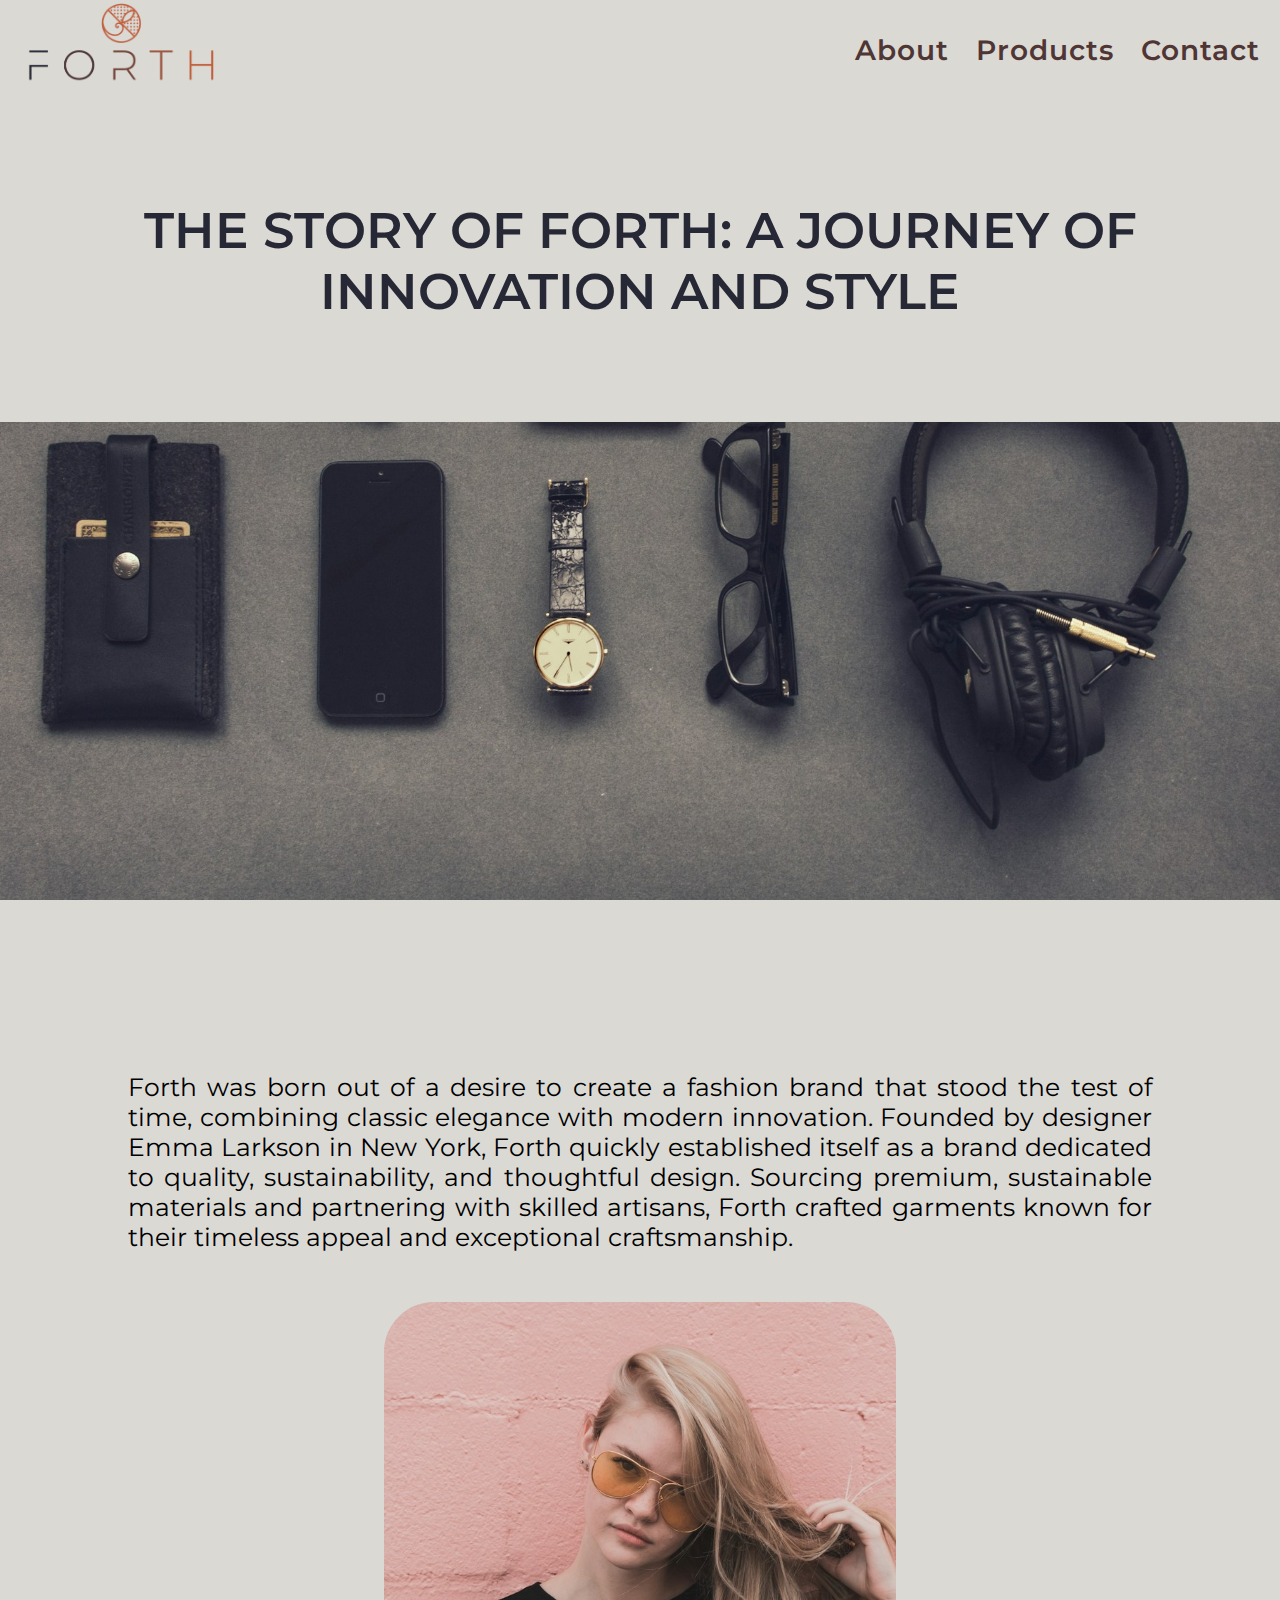
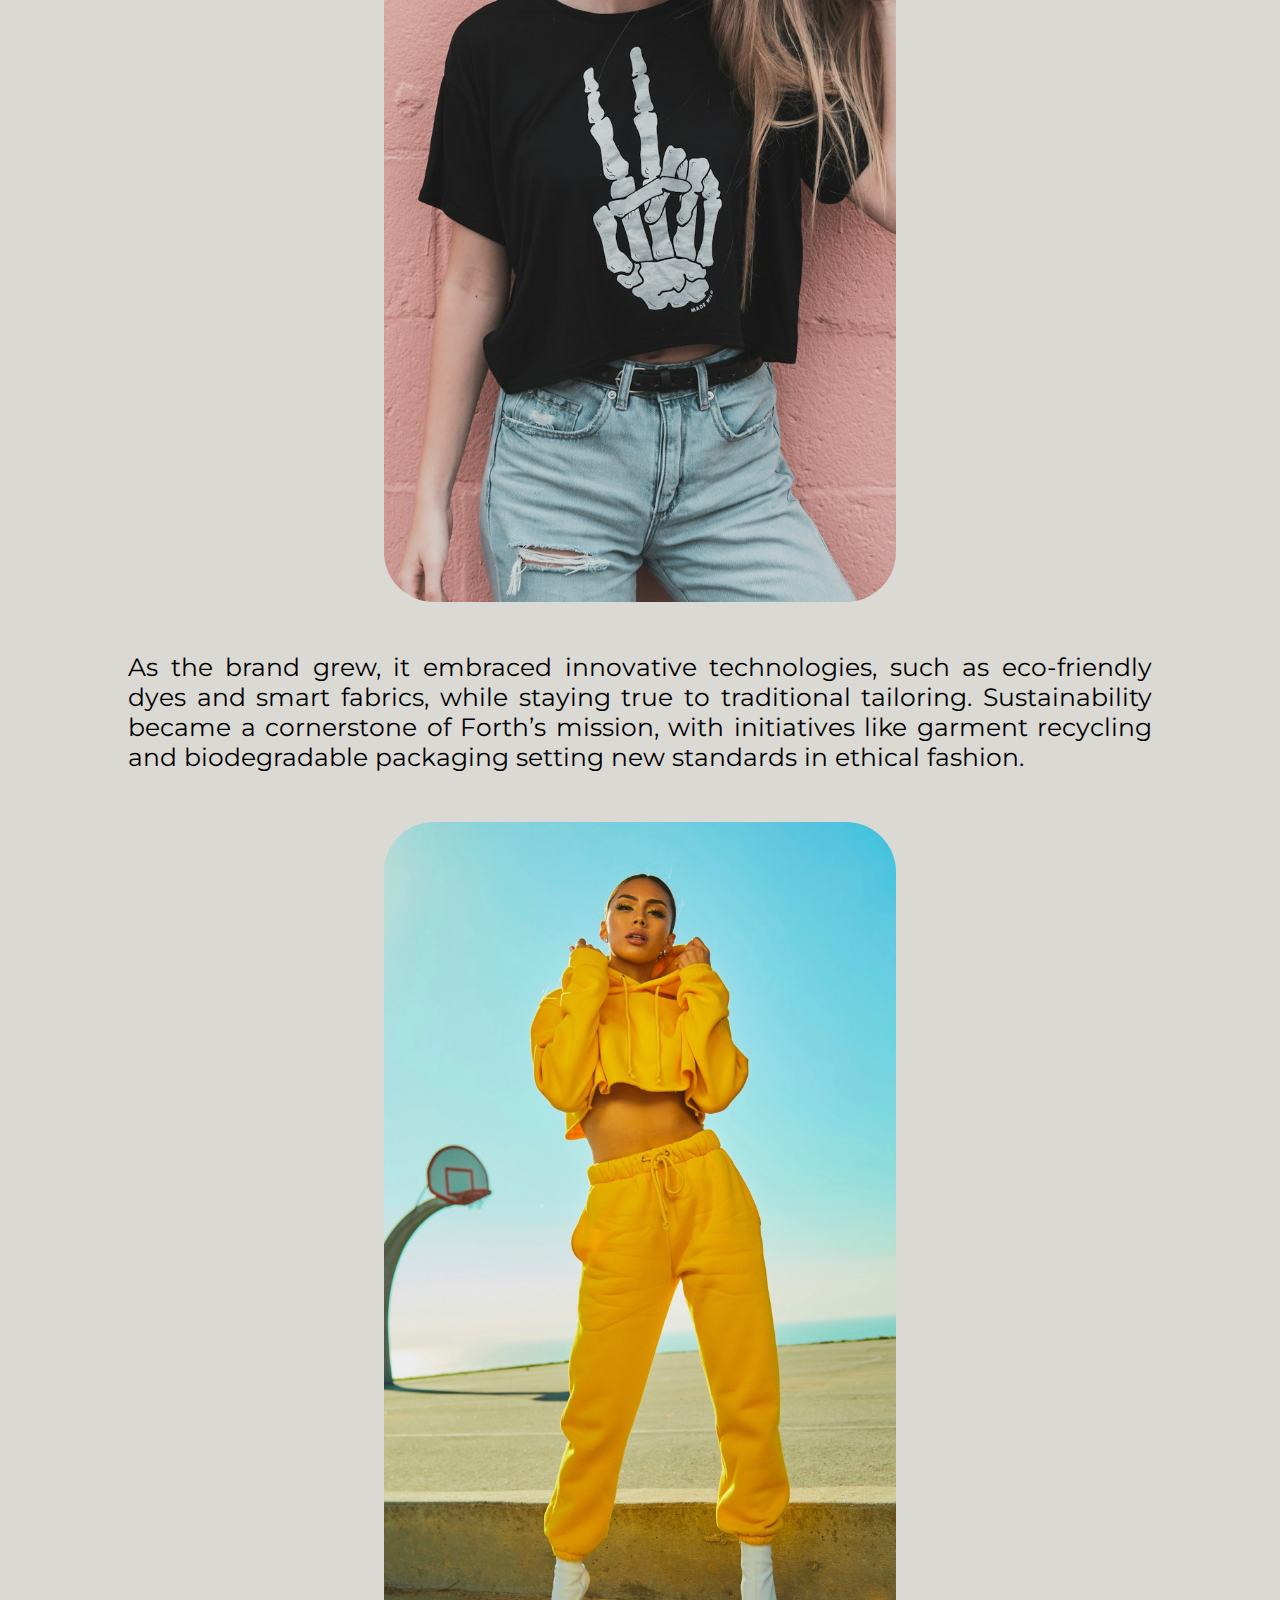
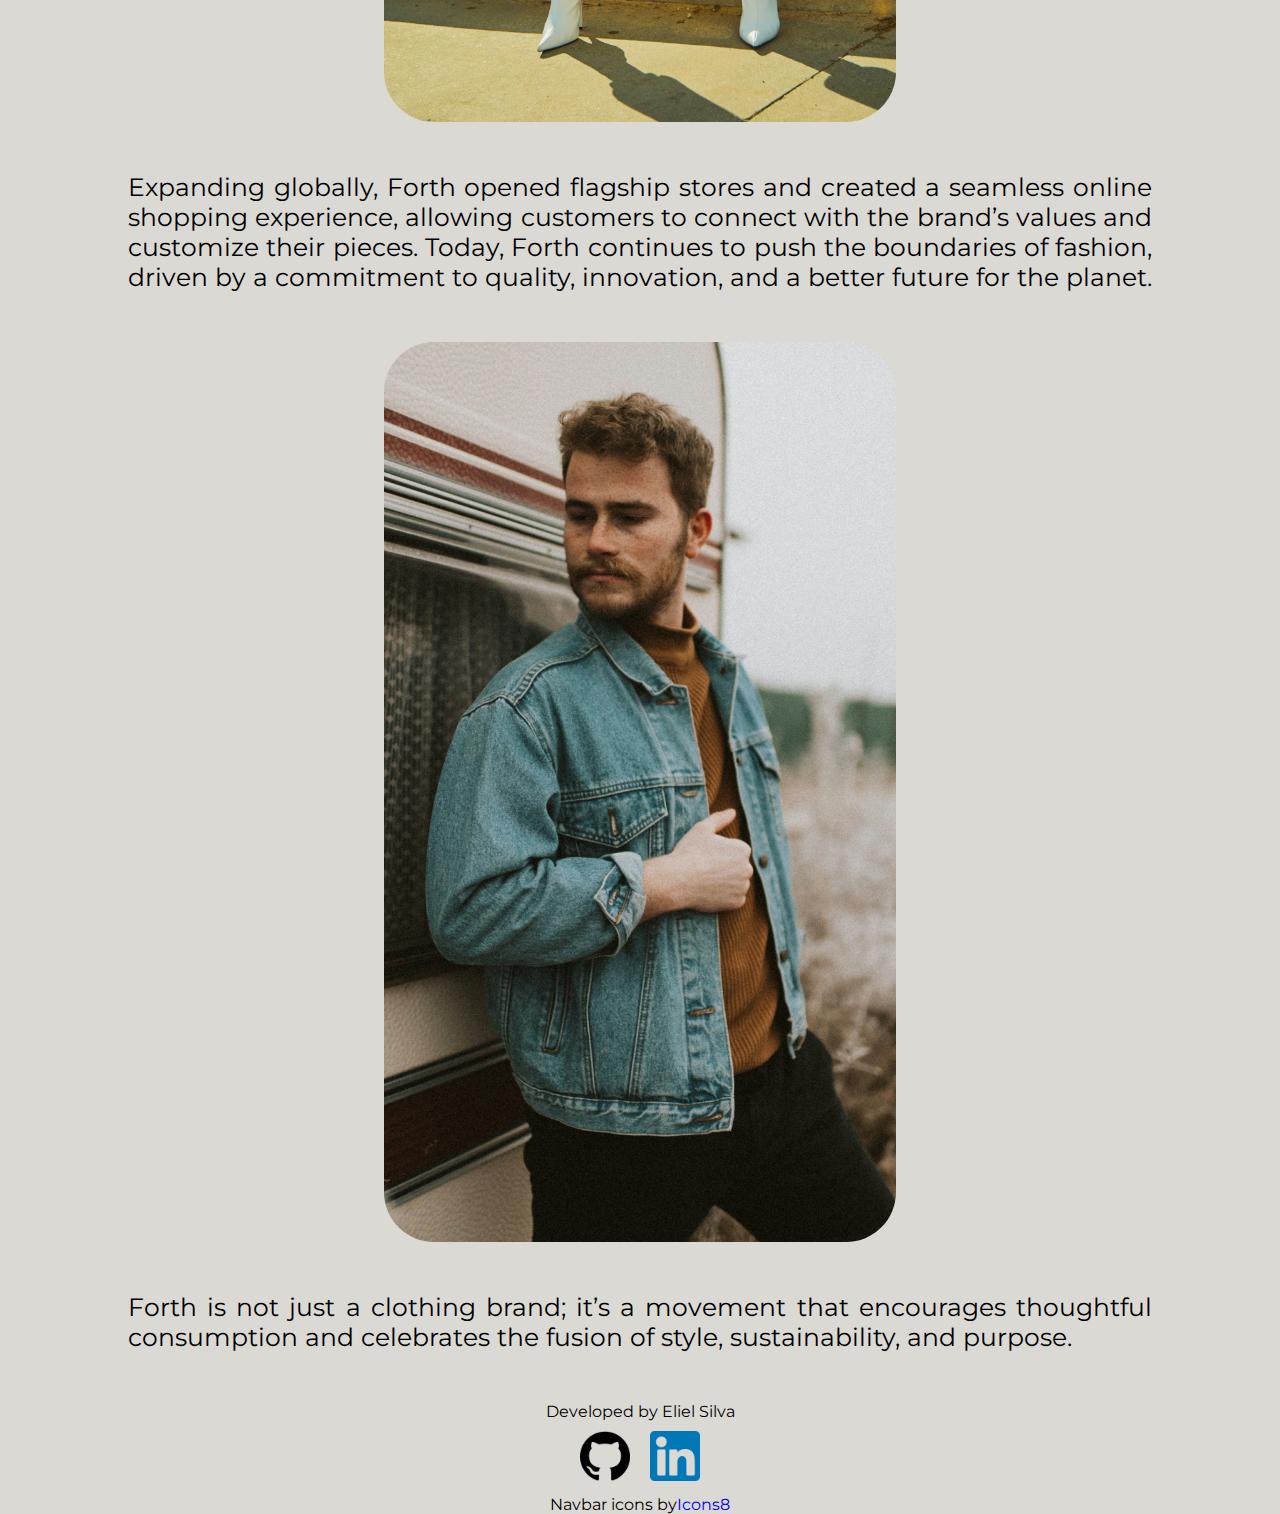
<file: about.html>
<!DOCTYPE html>
<html lang="en">
<head>
    <meta charset="UTF-8">
        <meta name="viewport" content="width=device-width, initial-scale=1.0">

        <!-- Font -->
        <link rel="preconnect" href="https://fonts.googleapis.com">
        <link rel="preconnect" href="https://fonts.gstatic.com" crossorigin>
        <link
            href="https://fonts.googleapis.com/css2?family=Montserrat:ital,wght@0,100..900;1,100..900&display=swap"
            rel="stylesheet">

        <!-- Styles -->
        <link rel="stylesheet" href="assets/styles/about-styles.css">

        <title>About Forth</title>
    
</head>
<body>
    <div id="menu" onclick="changeIcon()"></div>
    
    <nav id="navbar" class="invisible">
            <a href="index.html">
                <img id="nav-logo-img" src="assets/images/logo.png" alt="logo">
            </a>
            <ul>
                <li class="nav-item invisible">
                    <a href="about.html">About</a>
                </li>
                <li class="nav-item invisible">
                    <a href="products.html">Products</a>
                </li>
                <li class="nav-item invisible">
                    <a href="contact.html">Contact</a>
                </li>
            </ul>
    </nav>

    <div>
        <a href="index.html">
            <img id="logo" src="assets/images/logo.png" alt="logo">
        </a>
    </div>
    
    <article>
        <h1  class="large-text">
            The Story of Forth: A Journey of Innovation and Style
        </h1>
        <div class="img-container"></div>
        <section>
            <p>
                Forth was born out of a desire to create a fashion brand that stood the test of time, combining classic elegance with modern innovation. Founded by designer Emma Larkson in New York, Forth quickly established itself as a brand dedicated to quality, sustainability, and thoughtful design. Sourcing premium, sustainable materials and partnering with skilled artisans, Forth crafted garments known for their timeless appeal and exceptional craftsmanship.
            </p>
            <div class="img-middle" id="img-1"></div>
            <p>
                As the brand grew, it embraced innovative technologies, such as eco-friendly dyes and smart fabrics, while staying true to traditional tailoring. Sustainability became a cornerstone of Forth’s mission, with initiatives like garment recycling and biodegradable packaging setting new standards in ethical fashion.
            </p>
            <div class="img-middle" id="img-2"></div>
            <p>
                Expanding globally, Forth opened flagship stores and created a seamless online shopping experience, allowing customers to connect with the brand’s values and customize their pieces. Today, Forth continues to push the boundaries of fashion, driven by a commitment to quality, innovation, and a better future for the planet.
            </p>
            <div class="img-middle" id="img-3"></div>
            <p>
                Forth is not just a clothing brand; it’s a movement that encourages thoughtful consumption and celebrates the fusion of style, sustainability, and purpose.
            </p>
        </section>


    </article>
    




    <footer>
        <span>Developed by Eliel Silva</span>
        <div id="social">
            <a href="https://github.com/Recr">
                <img class="social-img" src="assets/images/github-icon.png" alt="GitHub Icon">
            </a>
            <a href="https://www.linkedin.com/in/elielsilvas/">
                <img class="social-img" src="assets/images/linkedin-icon.png" alt="LinkedIn Icon">
            </a>
        </div>
        <span>Navbar icons by <a target="_blank" href="https://icons8.com">Icons8</a></span>
    </footer>
    <script src="assets/scripts/index-script.js"></script>
</body>
</html>
</file>
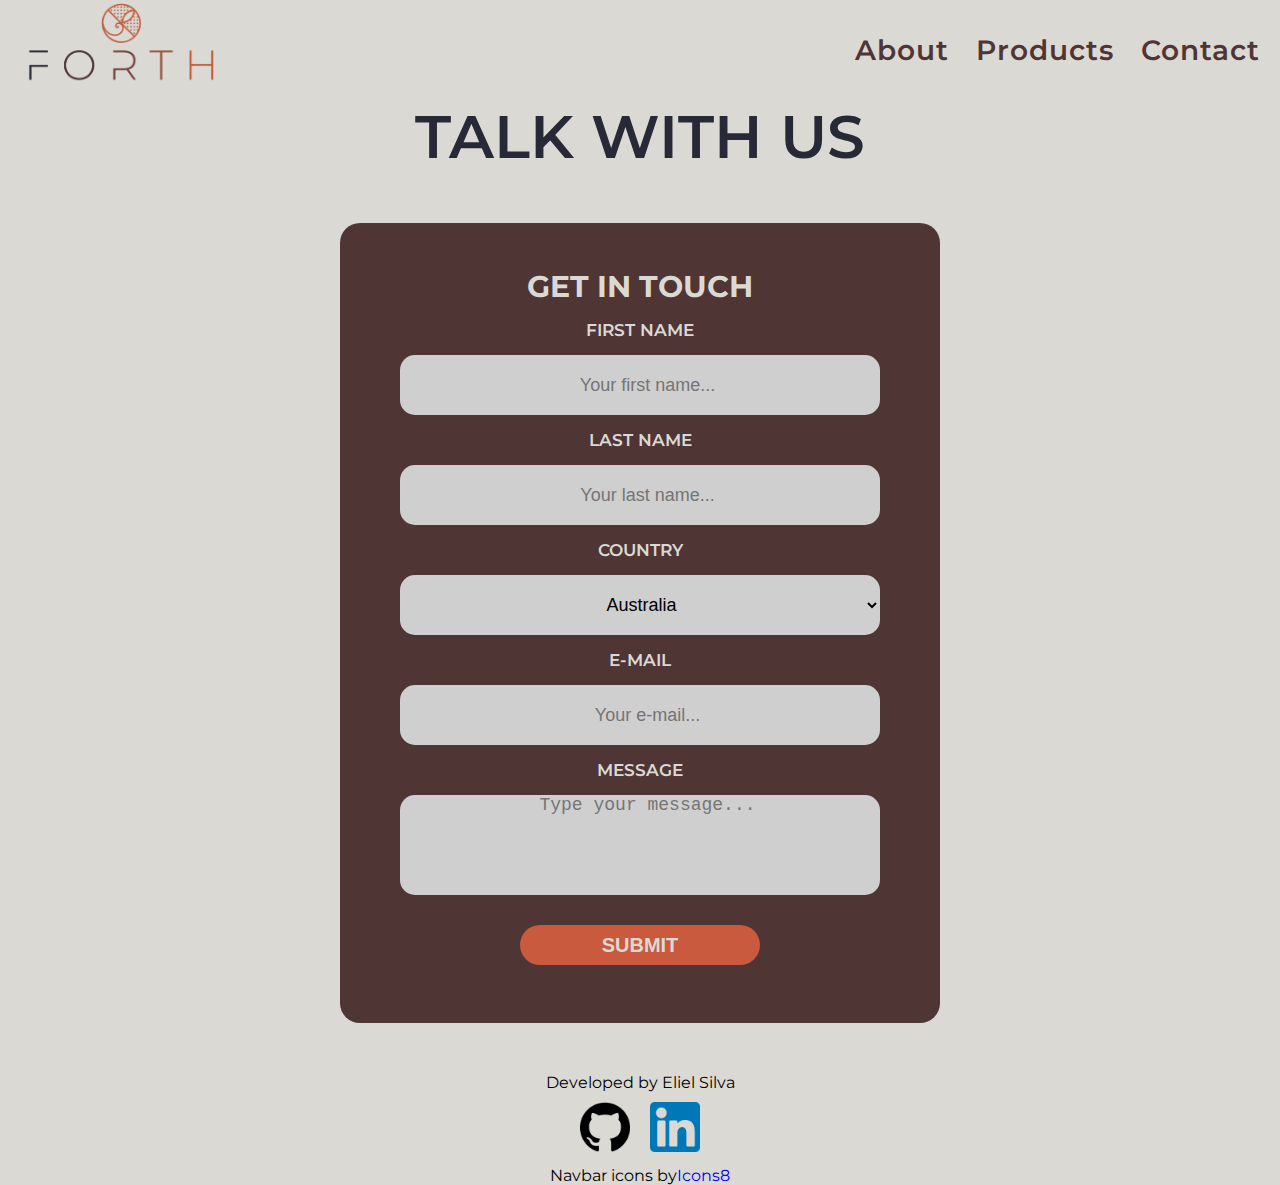
<file: contact.html>
<!DOCTYPE html>
<html lang="en">
<head>
    <meta charset="UTF-8">
        <meta name="viewport" content="width=device-width, initial-scale=1.0">

        <!-- Font -->
        <link rel="preconnect" href="https://fonts.googleapis.com">
        <link rel="preconnect" href="https://fonts.gstatic.com" crossorigin>
        <link
            href="https://fonts.googleapis.com/css2?family=Montserrat:ital,wght@0,100..900;1,100..900&display=swap"
            rel="stylesheet">

        <!-- Styles -->
        <link rel="stylesheet" href="assets/styles/contact-styles.css">

        <title>About Forth</title>
    
</head>
<body>
    <div id="menu" onclick="changeIcon()"></div>
        
        <nav id="navbar" class="invisible">
                <a href="index.html">
                    <img id="nav-logo-img" src="assets/images/logo.png" alt="logo">
                </a>
                <ul>
                    <li class="nav-item invisible">
                        <a href="about.html">About</a>
                    </li>
                    <li class="nav-item invisible">
                        <a href="products.html">Products</a>
                    </li>
                    <li class="nav-item invisible">
                        <a href="contact.html">Contact</a>
                    </li>
                </ul>
        </nav>

        <div>
            <a href="index.html">
                <img id="logo" src="assets/images/logo.png" alt="logo">
            </a>
        </div>
        <div class="main-text">
            <p class="large-text">Talk with us</p>
        </div>
        
        <form id="contactForm">
            <label for="form-caption" id="form-caption">Get in touch</label>
            <label for="fname">First Name</label>
            <input type="text" id="fname" class="field" placeholder="Your first name...">
            <label for="lname">Last Name</label>
            <input type="text" id="lname" class="field" placeholder="Your last name...">
            <label for="country">Country</label>
            <select name="country" id="country" class="field">
                <option value="australia">Australia</option>
                <option value="brazil">Brazil</option>
                <option value="canada">Canada</option>
                <option value="china">China</option>
                <option value="france">France</option>
                <option value="germany">Germany</option>
                <option value="india">India</option>
                <option value="indonesia">Indonesia</option>
                <option value="italy">Italy</option>
                <option value="japan">Japan</option>
                <option value="mexico">Mexico</option>
                <option value="netherlands">Netherlands</option>
                <option value="new-zealand">New Zealand</option>
                <option value="russia">Russia</option>
                <option value="saudi-arabia">Saudi Arabia</option>
                <option value="south-africa">South Africa</option>
                <option value="south-korea">South Korea</option>
                <option value="spain">Spain</option>
                <option value="sweden">Sweden</option>
                <option value="switzerland">Switzerland</option>
                <option value="united-kingdom">United Kingdom</option>
                <option value="united-states">United States</option>
            </select>
            <label for="email">E-mail</label>
            <input type="text" id="email" placeholder="Your e-mail..." class="field">
            <label for="message">Message</label>
            <textarea name="message" id="message" class="field" placeholder="Type your message..."></textarea>
            <button id="btn" type="submit" onclick="">Submit</button>
        </form>
        
        <script src="assets/scripts/script.js"></script>
        <footer>
            <span>Developed by Eliel Silva</span>
            <div id="social">
                <a href="https://github.com/Recr">
                    <img class="social-img" src="assets/images/github-icon.png" alt="GitHub Icon">
                </a>
                <a href="https://www.linkedin.com/in/elielsilvas/">
                    <img class="social-img" src="assets/images/linkedin-icon.png" alt="LinkedIn Icon">
                </a>
            </div>
            <span>Navbar icons by <a target="_blank" href="https://icons8.com">Icons8</a></span>
        </footer>
        <script src="assets/scripts/index-script.js"></script>
</body>
</html>
</file>
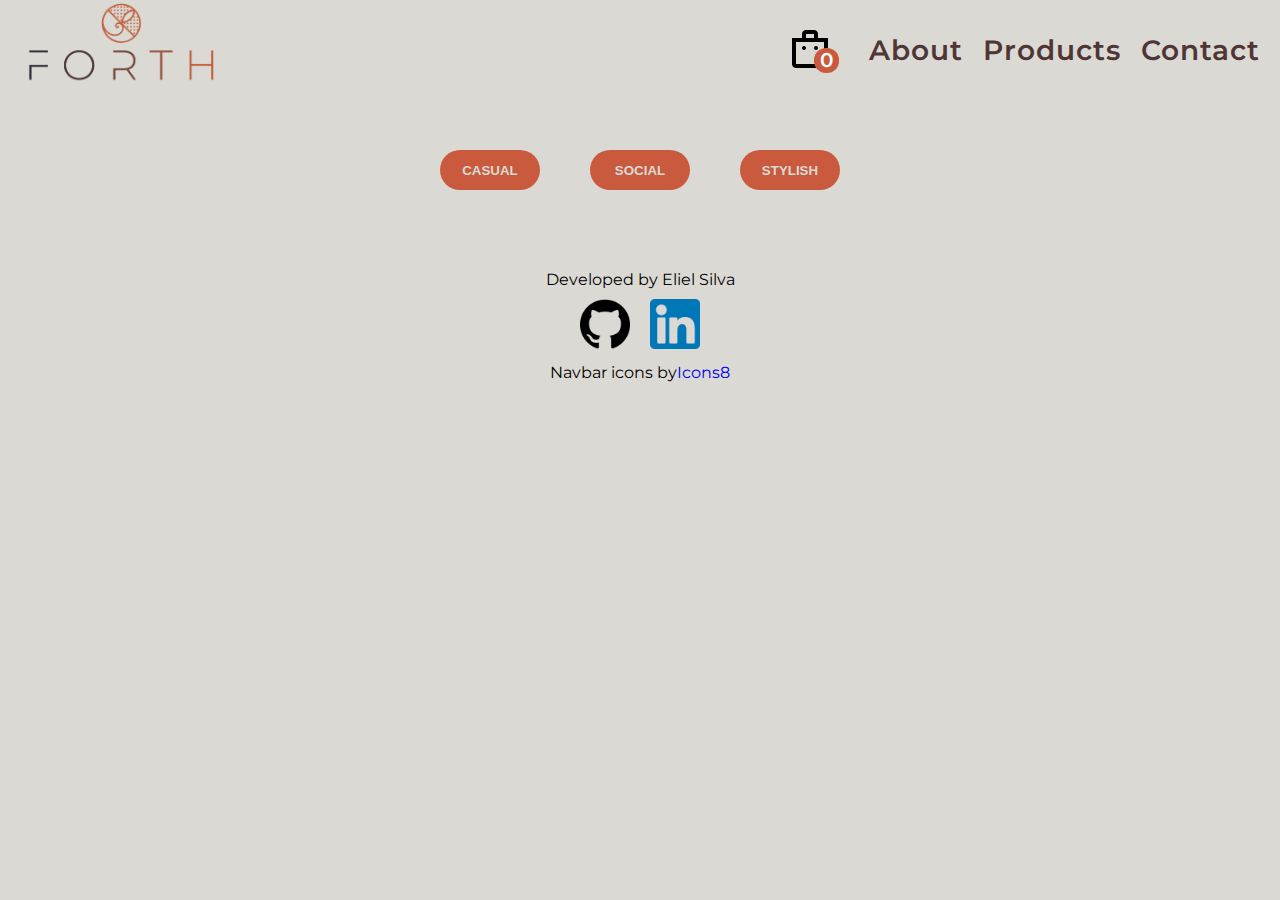
<file: products.html>
<!DOCTYPE html>
<html lang="en">
<head>
    <meta charset="UTF-8">
        <meta name="viewport" content="width=device-width, initial-scale=1.0">

        <!-- Font -->
        <link rel="preconnect" href="https://fonts.googleapis.com">
        <link rel="preconnect" href="https://fonts.gstatic.com" crossorigin>
        <link
            href="https://fonts.googleapis.com/css2?family=Montserrat:ital,wght@0,100..900;1,100..900&display=swap"
            rel="stylesheet">

        <!-- Styles -->
        <link rel="stylesheet" href="assets/styles/products-styles.css">

        <title>About Forth</title>
</head>
<body>
    <div id="menu" onclick="changeIcon()"></div>
    
    <nav id="navbar" class="invisible">
        <a href="index.html">
            <img id="nav-logo-img" src="assets/images/logo.png" alt="logo">
        </a>
        <ul>
            <li id="bag" class="nav-item invisible">
                <img src="assets/images/shopping-bag-48.png" alt="">
                <span id="counter">0</span>
            </li>
            <li class="nav-item invisible">
                <a href="about.html">About</a>
            </li>
            <li class="nav-item invisible">
                <a href="products.html">Products</a>
            </li>
            <li class="nav-item invisible">
                <a href="contact.html">Contact</a>
            </li>
        </ul>
    </nav>
    
    <div>
        <a href="index.html">
            <img id="logo" src="assets/images/logo.png" alt="logo">
        </a>
    </div>
    
    <div id="product-selector">
        <button id="casual" class="product-type">Casual</button>
        <button id="social" class="product-type">Social</button>
        <button id="stylish" class="product-type">Stylish</button>
    </div>
    
    <div id="container"></div>

    <dialog id="modal">
        <img id="closeBtn" src="assets/images/close.png" alt="close button">
        <h1>Cart</h1>
        <div id="inCart"></div>
    </dialog>
        <footer>
            <span>Developed by Eliel Silva</span>
            <div id="social-media">
                <a href="https://github.com/Recr">
                    <img class="social-img" src="assets/images/github-icon.png" alt="GitHub Icon">
                </a>
                <a href="https://www.linkedin.com/in/elielsilvas/">
                    <img class="social-img" src="assets/images/linkedin-icon.png" alt="LinkedIn Icon">
                </a>
            </div>
            <span>Navbar icons by <a target="_blank" href="https://icons8.com">Icons8</a></span>
        </footer>
        <script src="assets/scripts/index-script.js"></script>
        <script src="assets/scripts/products-script.js"></script>
</body>
</html>
</file>
<file: assets/styles/about-styles.css>
* {
    margin: 0;
    padding: 0;
    box-sizing: border-box;
}
body {
    background-color: #dbd9d4;
    font-family: "Montserrat", sans-serif;
}

.c1 {
    color: #C95A3D;
}

.c2 {
    color: #4F3635;
    font-weight: 600;
}

.c3 {
    color: #272835;
}

.c4 {
    color: #9F513A;
}

#navbar {
    list-style: none;
}

a {
    text-decoration: none;
}

.nav-item a{
    color: #dbd9d4;
    font-weight: 600;
    letter-spacing: 1px;
}

a:hover, #logo-image:hover {
    cursor: pointer;
}

hr {
    width: 80%;
    margin: auto;
    height: 5px;
}

.large-text {
    color: #272835;
    font-weight: 600;
    text-transform: uppercase;
    text-align: center;
    margin: 100px auto;
}

.main-text > p {
    color: #272936;
    margin: auto;
}

footer > span{
    display: flex;
    justify-content: center;
}

#social{
    display: flex;
    justify-content: center;
}

.social-img { 
    transition: 0.5s ease;
    margin: 10px;
    width: 50px;
}

.social-img:hover {
    width: 60px;
    transition: 0.5s ease;
    opacity: 0.65;
    cursor: pointer;
}

.img-container {
    background-image: url(../images/acessories.jpg);
    background-size: cover;
    background-position: center;
    background-repeat: no-repeat;
    background-attachment: fixed;
    width: 100%;
    height: 600px;
}

#img-1 {
    background-image: url(../images/blonde-girl-black-shirt.jpg);
    background-size: cover;
    background-position: center;
    background-repeat: no-repeat;
}

#img-2 {
    background-image: url(../images/girl-yellow-clothes.jpg);
    background-size: cover;
    background-position: center;
    background-repeat: no-repeat;
}

#img-3 {
    background-image: url(../images/man-jeans.jpg);
    background-size: cover;
    background-position: center;
    background-repeat: no-repeat;
}


/*Extra small devices*/
@media only screen and (max-width: 600px) {
    #menu {
        background: url(../images/icons8-cardápio-24.png) no-repeat center;
        width: 40px;
        height: 40px;
        margin: 20px;
        position: fixed;
        z-index: 2;
    }
    
    #menu:hover {
        rotate: 360deg;
        cursor: pointer;
        transition: 500ms;
    }

    .colapsed {
        background: url(../images/icons8-back-32.png) no-repeat center !important;
    }

    #navbar {
        min-height: 300px;
        height: 50%;
        padding-top: 70px;
        position: fixed;
        text-align: center;
        background-color: rgba(0, 0, 0, 0.418);
        border-radius: 0 10px 10px 0;
        z-index: 1;
    }

    #nav-logo-img {
        display: none;
    }

    .nav-item {
        display: flex;
        justify-content: center;
        margin: 20px;
    }

    .invisible {
        display: none;
    }

    #logo{
        width: 100%;
    }

    .large-text {
        font-size: 32px;
        width: 80%;
        text-align: center;
    }

    section {
        width: 80%;
        text-align: justify;
        margin: 50px auto;
        font-size: 20px;
    }

    p {
        margin: 20px 0;
    }

    .img-middle {
        border-radius: 20px;
        width: 100%;
        height: 550px;
    }
}

/*Small devices*/
@media only screen and (min-width: 600px) {
    #menu {
        background: url(../images/icons8-cardápio-24.png) no-repeat center;
        width: 40px;
        height: 40px;
        margin: 20px;
        position: fixed;
        z-index: 2;
    }
    
    #menu:hover {
        rotate: 360deg;
        cursor: pointer;
        transition: 500ms;
    }

    .colapsed {
        background: url(../images/icons8-back-32.png) no-repeat center !important;
    }

    #navbar {
        min-height: 360px;
        height: 60%;
        padding-top: 70px;
        position: fixed;
        text-align: center;
        background-color: rgba(0, 0, 0, 0.418);
        border-radius: 0 10px 10px 0;
        z-index: 1;
    }
    
    #nav-logo-img {
        display: none;
    }

    .nav-item {
        display: flex;
        justify-content: center;
        margin: 40px 20px;
        font-size: 18px;
    }

    .invisible {
        display: none;
    }

    #logo{
        width: 100%;
    }

    .large-text {
        font-size: 40px;
        width: 80%;
        text-align: center;
    }

    section {
        width: 80%;
        text-align: justify;
        margin: 50px auto;
        font-size: 20px;
    }

    p {
        margin: 20px 0;
    }

    .img-middle {
        border-radius: 20px;
        width: 100%;
        height: 700px;
    }
}

/*Medium devices*/
@media only screen and (min-width: 768px) {
    #menu {
        background: url(../images/icons8-cardápio-24.png) no-repeat center;
        width: 70px;
        height: 70px;
        margin: 20px;
        position: fixed;
        z-index: 2;
    }
    
    #menu:hover {
        rotate: 360deg;
        cursor: pointer;
        transition: 500ms;
    }

    .colapsed {
        background: url(../images/icons8-back-32.png) no-repeat center !important;
    }

    #navbar {
        min-height: 400px;
        height: 60%;
        width: 30%;
        padding-top: 70px;
        position: fixed;
        text-align: center;
        background-color: rgba(0, 0, 0, 0.418);
        border-radius: 0 10px 10px 0;
        z-index: 1;
    }
    
    .nav-item {
        display: flex;
        justify-content: center;
        margin: 40px 20px;
        font-size: 28px;
    }

    .invisible {
        display: none;
    }

    #logo{
        width: 100%;
    }

    .large-text {
        font-size: 50px;
        width: 80%;
        text-align: center;
    }

    section {
        width: 80%;
        text-align: justify;
        margin: 50px auto;
        font-size: 25px;
    }

    p {
        margin: 50px 0;
    }

    .img-middle {
        border-radius: 50px;
        width: 80%;
        height: 800px;
        background-attachment: local;
        margin: auto;
    }
}

/*Large devices*/
@media only screen and (min-width: 992px) {
    #menu {
        display: none;
    }

    #navbar {
        min-height: auto;
        height: 100px;
        width: 100%;
        padding-top: 0;
        position: relative;
        text-align: center;
        background-color: initial;
        border-radius: 0 0 10px 10px;
        z-index: 0;
        display: flex;
        align-items: center;
        justify-content: space-between;
    }

    #nav-logo-img {
        display: initial;
        width: 250px;
    }

    .nav-item {
        display: inline;
        margin: 0 20px 0px 0;
        font-size: 28px;
    }

    .nav-item a {
        color: #4F3635;
    }

    .invisible {
        display: initial;
    }

    #logo{
        width: 100%;
        display: none;
    }

    .large-text {
        font-size: 50px;
        width: 80%;
        text-align: center;
    }

    section {
        width: 80%;
        text-align: justify;
        margin: 50px auto;
        font-size: 25px;
    }

    p {
        margin: 50px 0;
    }

    .img-middle {
        border-radius: 50px;
        width: 80%;
        height: 940px;
        background-attachment: local;
        margin: auto;
    }
}

/*Extra large devices*/
@media only screen and (min-width: 1200px) {
    .large-text {
        font-size: 50px;
        width: 80%;
        text-align: center;
    }

    section {
        width: 80%;
        text-align: justify;
        margin: 50px auto;
        font-size: 25px;
    }

    p {
        margin: 50px 0;
    }

    .img-middle {
        border-radius: 50px;
        width: 50%;
        height: 100vh;
        background-attachment: local;
        margin: auto;
    }
}
</file>
<file: assets/styles/contact-styles.css>
* {
    margin: 0;
    padding: 0;
    box-sizing: border-box;
}
body {
    background-color: #dbd9d4;
    font-family: "Montserrat", sans-serif;
}

.c1 {
    color: #C95A3D;
}

.c2 {
    color: #4F3635;
    font-weight: 600;
}

.c3 {
    color: #272835;
}

.c4 {
    color: #9F513A;
}

#navbar {
    list-style: none;
}

a {
    text-decoration: none;
}

.nav-item a{
    color: #dbd9d4;
    font-weight: 600;
    letter-spacing: 1px;
}

a:hover, #logo-image:hover {
    cursor: pointer;
}

hr {
    width: 80%;
    margin: auto;
    height: 5px;
}

.main-text > p {
    color: #272936;
    margin: auto;
}

footer > span{
    display: flex;
    justify-content: center;
}

#social{
    display: flex;
    justify-content: center;
}

.social-img { 
    transition: 0.5s ease;
    margin: 10px;
    width: 50px;
}

.social-img:hover {
    width: 60px;
    transition: 0.5s ease;
    opacity: 0.65;
    cursor: pointer;
}

.large-text {
    font-size: 60px;
    color: #272835;
    font-weight: 600;
    text-transform: uppercase;
    text-align: center;
    margin: auto;
}

form {
    border-radius: 20px;
    text-align: center;
    width: 90%;
    padding-top: 30px;
    margin: 50px auto;
    background: #4F3635;
}

form *, select * {
    display: block;
    margin: auto;
}


#country {
    text-align: center;
}

::placeholder {
    text-align: center;
}

#btn {
    border-radius: 20px;
    border: none;
    background-color: #C95A3D;
    text-transform: uppercase;
    font-weight: 600;
    color: #dbd9d4;
    transition: 0.3s;
}

#btn:hover{
    cursor: pointer;
    background-color: #b6391a;
    color: #ffffff;
    transition: 0.3s;
}




/*Extra small devices*/
@media only screen and (max-width: 600px) {
    #menu {
        background: url(../images/icons8-cardápio-24.png) no-repeat center;
        width: 40px;
        height: 40px;
        margin: 20px;
        position: fixed;
        z-index: 2;
    }
    
    #menu:hover {
        rotate: 360deg;
        cursor: pointer;
        transition: 500ms;
    }

    .colapsed {
        background: url(../images/icons8-back-32.png) no-repeat center !important;
    }

    #navbar {
        min-height: 300px;
        height: 50%;
        padding-top: 70px;
        position: fixed;
        text-align: center;
        background-color: rgba(0, 0, 0, 0.418);
        border-radius: 0 10px 10px 0;
        z-index: 1;
    }

    #nav-logo-img {
        display: none;
    }

    .nav-item {
        display: flex;
        justify-content: center;
        margin: 20px;
    }

    #logo{
        width: 100%;
    }

    .large-text {
        width: 80%;
    }
    
    form {
        width: 90%;
        height: 700px;
        margin: 50px auto;
    }

    #form-caption {
        font-size: 30px;
        font-weight: bolder;
    }
    
    form label {
        font-size: 17px;
        font-weight: 600;
        margin: 15px 0;
        color: #dbd9d4;
        text-transform: uppercase;
    }
    
    .field {
        width: 80%;
        height: 40px;
        background-color: #cfcfcf;
        margin-bottom: 10px;
        border: none;
        border-radius: 15px;
        padding-left: 15px;
    }


    ::placeholder {
        font-size: 15px;
    }
    
    #message {
        height: 100px;
        resize: none;
    }
    
    #btn {
        margin-top: 30px;
        width: 40%;
        height: 40px;
        font-size: 20px;
    }

}

/*Small devices*/
@media only screen and (min-width: 600px) {
    #menu {
        background: url(../images/icons8-cardápio-24.png) no-repeat center;
        width: 40px;
        height: 40px;
        margin: 20px;
        position: fixed;
        z-index: 2;
    }
    
    #menu:hover {
        rotate: 360deg;
        cursor: pointer;
        transition: 500ms;
    }

    .colapsed {
        background: url(../images/icons8-back-32.png) no-repeat center !important;
    }

    #navbar {
        min-height: 360px;
        height: 60%;
        padding-top: 70px;
        position: fixed;
        text-align: center;
        background-color: rgba(0, 0, 0, 0.418);
        border-radius: 0 10px 10px 0;
        z-index: 1;
    }
    #nav-logo-img {
        display: none;
    }
    .nav-item {
        display: flex;
        justify-content: center;
        margin: 40px 20px;
        font-size: 18px;
    }

    .invisible {
        display: none;
    }

    #logo{
        width: 100%;
    }

    .large-text {
        width: 80%;
    }
    
    form {
        width: 80%;
        height: 800px;
        margin: 50px auto;
    }

    #form-caption {
        font-size: 30px;
        font-weight: bolder;
    }
    
    form label {
        font-size: 17px;
        font-weight: 600;
        margin: 15px 0;
        color: #dbd9d4;
        text-transform: uppercase;
    }
    
    .field {
        width: 80%;
        height: 60px;
        background-color: #cfcfcf;
        margin-bottom: 10px;
        border: none;
        border-radius: 15px;
        padding-left: 15px;
        font-size: 18px;
    }


    ::placeholder {
        font-size: 18px;
    }
    
    #message {
        height: 100px;
        resize: none;
    }
    
    #btn {
        margin-top: 30px;
        width: 40%;
        height: 40px;
        font-size: 20px;
    }
}

/*Medium devices*/
@media only screen and (min-width: 768px) {
    #menu {
        background: url(../images/icons8-cardápio-24.png) no-repeat center;
        width: 70px;
        height: 70px;
        margin: 20px;
        position: fixed;
        z-index: 2;
    }
    
    #menu:hover {
        rotate: 360deg;
        cursor: pointer;
        transition: 500ms;
    }

    .colapsed {
        background: url(../images/icons8-back-32.png) no-repeat center !important;
    }

    #navbar {
        min-height: 400px;
        height: 60%;
        width: 30%;
        padding-top: 70px;
        position: fixed;
        text-align: center;
        background-color: rgba(0, 0, 0, 0.418);
        border-radius: 0 10px 10px 0;
        z-index: 1;
    }
    
    .nav-item {
        display: flex;
        justify-content: center;
        margin: 40px 20px;
        font-size: 28px;
    }

    .invisible {
        display: none;
    }

    #logo{
        width: 100%;
    }


    .large-text {
        width: 80%;
    }
    
    form {
        width: 600px;
        height: 800px;
        margin: 50px auto;
    }

    #form-caption {
        font-size: 30px;
        font-weight: bolder;
    }
    
    form label {
        font-size: 17px;
        font-weight: 600;
        margin: 15px 0;
        color: #dbd9d4;
        text-transform: uppercase;
    }
    
    .field {
        width: 80%;
        height: 60px;
        background-color: #cfcfcf;
        margin-bottom: 10px;
        border: none;
        border-radius: 15px;
        padding-left: 15px;
        font-size: 18px;
    }


    ::placeholder {
        font-size: 18px;
    }
    
    #message {
        height: 100px;
        resize: none;
    }
    
    #btn {
        margin-top: 30px;
        width: 40%;
        height: 40px;
        font-size: 20px;
    }
}

/*Large devices*/
@media only screen and (min-width: 992px) {
    #menu {
        display: none;
    }

    #navbar {
        min-height: auto;
        height: 100px;
        width: 100%;
        padding-top: 0;
        position: relative;
        text-align: center;
        background-color: initial;
        border-radius: 0 0 10px 10px;
        z-index: 0;
        display: flex;
        align-items: center;
        justify-content: space-between;
    }

    #nav-logo-img {
        display: initial;
        width: 250px;
    }

    .nav-item {
        display: inline;
        margin: 0 20px 0px 0;
        font-size: 28px;
    }

    .nav-item a {
        color: #4F3635;
    }



    #logo{
        width: 100%;
        display: none;
    }
}
</file>
<file: assets/styles/products-styles.css>
* {
    margin: 0;
    padding: 0;
    box-sizing: border-box;
}
body {
    background-color: #dbd9d4;
    font-family: "Montserrat", sans-serif;
}

.c1 {
    color: #C95A3D;
}

.c2 {
    color: #4F3635;
    font-weight: 600;
}

.c3 {
    color: #272835;
}

.c4 {
    color: #9F513A;
}

#navbar {
    list-style: none;
}

a {
    text-decoration: none;
}

.nav-item a{
    color: #dbd9d4;
    font-weight: 600;
    letter-spacing: 1px;
}

a:hover, #logo-image:hover {
    cursor: pointer;
}

hr {
    width: 80%;
    margin: auto;
    height: 5px;
}

.main-text > p {
    color: #272936;
    margin: auto;
}

footer > span{
    display: flex;
    justify-content: center;
}

#social-media{
    display: flex;
    justify-content: center;
}

.social-img {
    transition: 0.5s ease;
    margin: 10px;
    width: 50px;
}

.social-img:hover {
    width: 60px;
    transition: 0.5s ease;
    opacity: 0.65;
    cursor: pointer;
}

#bag:hover {
    cursor: pointer;
}

#product-selector {
    margin: 50px 0;
    display: flex;
    justify-content: center;
    gap: 50px;
}

.product-type {
    border: none;
    border-radius: 20px;
    width: 100px;
    height: 40px;
    background-color: #C95A3D;
    text-transform: uppercase;
    font-weight: 600;
    color: #dbd9d4;
    transition: 0.3s;
}

.product-type:hover{
    transition: 0.3s;
    cursor: pointer;
    background-color: #b6391a;
    color: #ffffff;
    width: 120px;
}

#container img {
    border-radius: 10px;
}

#container img:hover {
    border-radius: 10px;
}

#counter {
    font-size: 20px;
    font-weight: 600;
    z-index: 1;
    background-color: #C95A3D;
    color: #fff;
    border-radius: 12px;
    width: 25px;
    height: 25px;
    position: relative;
    right: 20px;
    top: 10px;
}

.card {
    margin: auto;
    position: relative;
    width: 300px;
    height: 400px;
    background: #fff;
    border-radius: 10px;
    background: rgba(255, 255, 255, 0.1);
    border-top: 1px solid rgba(255, 255, 255, 0.5);
    backdrop-filter: blur(15px);
    box-shadow: 0 15px 25px rgba(0, 0, 0, 0.1);
  }

  .add-button {
      background-image: url(../images/add-black.png);
      background-repeat: no-repeat;
      width: 30px;
      height: 30px;
      transition: 0.5s;
  }
  .add-button:hover {
      background-image: url(../images/add-white.png);
  }

  .img-bx {
    position: absolute;
    top: 0;
    left: 0;
    width: 100%;
    height: 100%;
    border-radius: 10px;
    overflow: hidden;
    transform: translateY(30px) scale(0.5);
    transform-origin: top;
  }

  .img-bx img {
    position: absolute;
    top: 0;
    left: 0;
    width: 100%;
    height: 100%;
    object-fit: cover;
  }

  .content {
    position: absolute;
    width: 100%;
    height: 100%;
    display: flex;
    justify-content: center;
    align-items: flex-end;
    padding-bottom: 30px;
  }

  .content .detail {
    display: flex;
    justify-content: center;
    align-items: center;
    flex-direction: column;
    text-align: center;
  }

  .content .detail h2 {
    color: #444;
    font-size: 1.6em;
    font-weight: bolder;
  }

  .content .detail h2 span {
    font-size: 0.7em;
    color: #b6391a;
    font-weight: bold;
  }

  .sci {
    position: relative;
    display: flex;
    margin-top: 5px;
  }

  .sci li {
    list-style: none;
    margin: 4px;
  }

  .sci li a {
    width: 45px;
    height: 45px;
    display: flex;
    justify-content: center;
    align-items: center;
    border-radius: 50%;
    background: transparent;
    font-size: 1.5em;
    color: #444;
    text-decoration: none;
    box-shadow: 0 3px 6px rgba(0, 0, 0, 0.16), 0 3px 6px rgba(0, 0, 0, 0.23);
    transition: 0.5s;
  }

  .sci li a:hover {
    background: #C95A3D;
    color: #fff;
  }
  
#closeBtn {
      margin: 20px 0 0 15px;
      width: 30px;
      transition: 0.5s;
      position: fixed;
  }

  
  #closeBtn:hover {
      width: 40px;
      cursor: pointer;
  }

  dialog > h1 {
    margin: 50px auto;
    text-align: center;
    margin-bottom: 30px;
}


/*Extra small devices*/
@media only screen and (max-width: 600px) {
    #menu {
        background: url(../images/icons8-cardápio-24.png) no-repeat center;
        width: 40px;
        height: 40px;
        margin: 20px;
        position: fixed;
        z-index: 2;
    }

    #menu:hover {
        rotate: 360deg;
        cursor: pointer;
        transition: 500ms;
    }

    .colapsed {
        background: url(../images/icons8-back-32.png) no-repeat center !important;
    }

    #navbar {
        min-height: 300px;
        height: 50%;
        padding-top: 70px;
        position: fixed;
        text-align: center;
        background-color: rgba(0, 0, 0, 0.418);
        border-radius: 0 10px 10px 0;
        z-index: 1;
    }

    #nav-logo-img {
        display: none;
    }

    .nav-item {
        display: flex;
        justify-content: center;
        margin: 20px;
    }

    #bag {
        position: relative;
        left: 10px;
    }

    .invisible {
        display: none;
    }

    #logo{
        width: 100%;
    }

    #container {
        display: flex;
        flex-direction: column;
        gap: 40px;
        width: 80%;
        margin: 30px auto;

    }

    #counter {
        top: 20px;
    }

    dialog {
        margin: auto;
        width: 98%;
        height: 95%;
        border: none;
        border-radius: 30px;
        transition: 0.5s;
    }

    #checkout button {
        margin-top: auto;
    }
    .cartItem {
        padding: 0 0 0 15px;
        margin: 20px 0;
        display: flex;
        justify-content: space-evenly;
        gap: 15px;
        align-items: center;
        font-weight: 500;
        font-size: 11px;
    }
    
    .cartItem > img {
        height: 80px;
        width: 80px;
        object-fit: cover;
        border-radius: 10px;
        margin-right: auto;
    }
    
    .changeAmount a {
        width: 22px;
        height: 22px;
    }
    
    .add-item {
        background-image: url(../images/icons8-back-32.png);
        background-repeat: no-repeat;
        background-size: contain;
        width: 22px;
        height: 22px;
        display: inline-block;
        rotate: 180deg;
    }

    .remove-item {
        background-image: url(../images/icons8-back-32.png);
        background-repeat: no-repeat;
        background-size: contain;
        width: 22px;
        height: 22px;
        display: inline-block;
    }
    
    .item-amount {
        width: 18px;
        text-align: center;
    }
    
    .item-name {
        width: 15vw;
        text-align: center;
    }
    
    .item-total {
        width: 12vw;
    }
    
    .changeAmount {
        display: flex;
        justify-content: center;
        align-items: center;
    }

}

/*Small devices*/
@media only screen and (min-width: 600px) {
    #menu {
        background: url(../images/icons8-cardápio-24.png) no-repeat center;
        width: 40px;
        height: 40px;
        margin: 20px;
        position: fixed;
        z-index: 2;
    }

    #menu:hover {
        rotate: 360deg;
        cursor: pointer;
        transition: 500ms;
    }

    .colapsed {
        background: url(../images/icons8-back-32.png) no-repeat center !important;
    }

    #navbar {
        min-height: 360px;
        height: 60%;
        padding-top: 70px;
        position: fixed;
        text-align: center;
        background-color: rgba(0, 0, 0, 0.418);
        border-radius: 0 10px 10px 0;
        z-index: 1;
    }
    #nav-logo-img {
        display: none;
    }
    .nav-item {
        display: flex;
        justify-content: center;
        margin: 40px 20px;
        font-size: 18px;
    }

    #bag {
        position: relative;
        left: 10px;
    }

    .invisible {
        display: none;
    }

    #logo{
        width: 100%;
    }

    #container {
        display: flex;
        justify-content: center;
        flex-wrap: wrap;
        gap: 40px;
        width: 80%;
        margin: 30px auto;

    }
    #container img {
        max-width: 300px;
        border-radius: 10px;
    }

    #counter {
        top: 20px;
        height: 25px;
    }

    #closeBtn {
        margin: 20px 0 0 20px;
    }

    dialog {
        margin: auto;
        width: 95%;
        height: 95%;
        border: none;
        border-radius: 30px;
        transition: 0.5s;
    }

    .cartItem {
        padding: 0 20px;
        margin: 20px 0;
        display: flex;
        justify-content: space-evenly;
        gap: 30px;
        align-items: center;
        font-weight: 500;
        font-size: 18px;
    }
    
    .cartItem > img {
        height: 130px;
        width: 130px;
        object-fit: cover;
        border-radius: 10px;
        margin-right: auto;
    }
        
    .changeAmount {
        display: flex;
        justify-content: center;
        align-items: center;
    }

    .changeAmount a {
        width: 26px;
        height: 26px;
    }
    
    .add-item {
        background-image: url(../images/icons8-back-32.png);
        background-repeat: no-repeat;
        background-size: contain;
        width: 26px;
        height: 26px;
        display: inline-block;
        rotate: 180deg;
    }

    .remove-item {
        background-image: url(../images/icons8-back-32.png);
        background-repeat: no-repeat;
        background-size: contain;
        width: 26px;
        height: 26px;
        display: inline-block;
    }
    
    .item-amount {
        width: 20px;
        text-align: center;
    }
    
    .item-name {
        width: 25vw;
        text-align: center;
    }

    .item-total {
        width: 15vw;
        text-align: center;
    }
}

/*Medium devices*/
@media only screen and (min-width: 768px) {
    #menu {
        background: url(../images/icons8-cardápio-24.png) no-repeat center;
        width: 70px;
        height: 70px;
        margin: 20px;
        position: fixed;
        z-index: 2;
    }

    #menu:hover {
        rotate: 360deg;
        cursor: pointer;
        transition: 500ms;
    }

    .colapsed {
        background: url(../images/icons8-back-32.png) no-repeat center !important;
    }

    #navbar {
        min-height: 400px;
        height: 60%;
        width: 30%;
        padding-top: 70px;
        position: fixed;
        text-align: center;
        background-color: rgba(0, 0, 0, 0.418);
        border-radius: 0 10px 10px 0;
        z-index: 1;
    }

    .nav-item {
        display: flex;
        justify-content: center;
        margin: 40px 20px;
        font-size: 22px;
    }

    .invisible {
        display: none;
    }

    #logo{
        width: 100%;
    }

    #container img {
        max-width: 350px;
        border-radius: 10px;
    }
    #counter {
        top: 20px;
        height: 25px;
    }

    dialog {
        margin: auto;
        width: 80%;
        height: 95%;
        border: none;
        border-radius: 30px;
        transition: 0.5s;
    }

    .cartItem {
        padding: 0 20px;
        margin: 20px 0;
        display: flex;
        justify-content: space-evenly;
        gap: 30px;
        align-items: center;
        font-weight: 500;
        font-size: 18px;
    }
    
    .cartItem > img {
        height: 150px;
        width: 150px;
        object-fit: cover;
        border-radius: 10px;
        margin-right: auto;
    }
        
    .changeAmount {
        display: flex;
        justify-content: center;
        align-items: center;
    }

    .changeAmount a {
        width: 26px;
        height: 26px;
    }
    
    .add-item {
        background-image: url(../images/icons8-back-32.png);
        background-repeat: no-repeat;
        background-size: contain;
        width: 26px;
        height: 26px;
        display: inline-block;
        rotate: 180deg;
    }

    .remove-item {
        background-image: url(../images/icons8-back-32.png);
        background-repeat: no-repeat;
        background-size: contain;
        width: 26px;
        height: 26px;
        display: inline-block;
    }
    
    .item-amount {
        width: 20px;
        text-align: center;
    }
    
    .item-name {
        width: 25vw;
        text-align: center;
    }
    
    .item-total {
        width: 15vw;
        text-align: center;
    }

}

/*Large devices*/
@media only screen and (min-width: 992px) {
    #menu {
        display: none;
    }

    #navbar {
        min-height: auto;
        height: 100px;
        width: 100%;
        padding-top: 0;
        position: relative;
        text-align: center;
        background-color: initial;
        border-radius: 0 0 10px 10px;
        z-index: 0;
        display: flex;
        align-items: center;
        justify-content: space-between;
    }

    #nav-logo-img {
        display: initial;
        width: 250px;
    }

    .nav-item {
        display: flex;
        align-items: center;
        margin: 0 20px 0px 0;
        font-size: 28px;
        height: 48px;
    }



    ul {
        display: flex;
        align-items: center;
    }

    .nav-item a {
        color: #4F3635;
    }

    #logo{
        width: 100%;
        display: none;
    }

    #container img {
        max-width: 400px;
    }

    #counter {
        top: 10px;
        height: 25px;
    }

    dialog {
        margin: auto;
        width: 70%;
        height: 95%;
        border: none;
        border-radius: 30px;
        transition: 0.5s;
    }
}

/*Extra large devices*/
@media only screen and (min-width: 1200px) {

}
</file>
